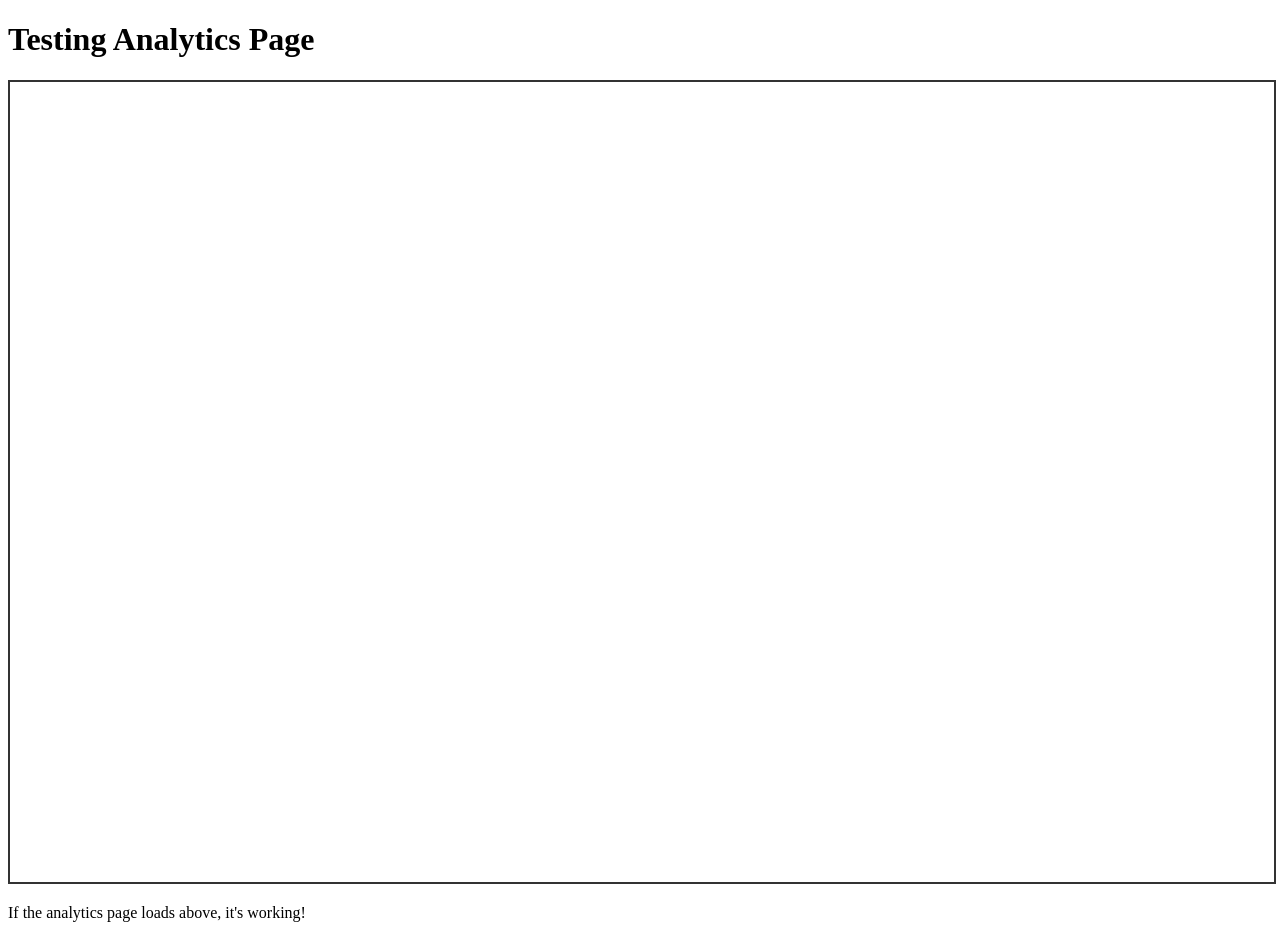
<file: test-analytics.html>
<!DOCTYPE html>
<html>
<head>
    <title>Analytics Test</title>
</head>
<body>
    <h1>Testing Analytics Page</h1>
    <iframe src="http://localhost:3004/analytics" width="100%" height="800px" style="border: 2px solid #333;"></iframe>
    <p>If the analytics page loads above, it's working!</p>
</body>
</html>
</file>
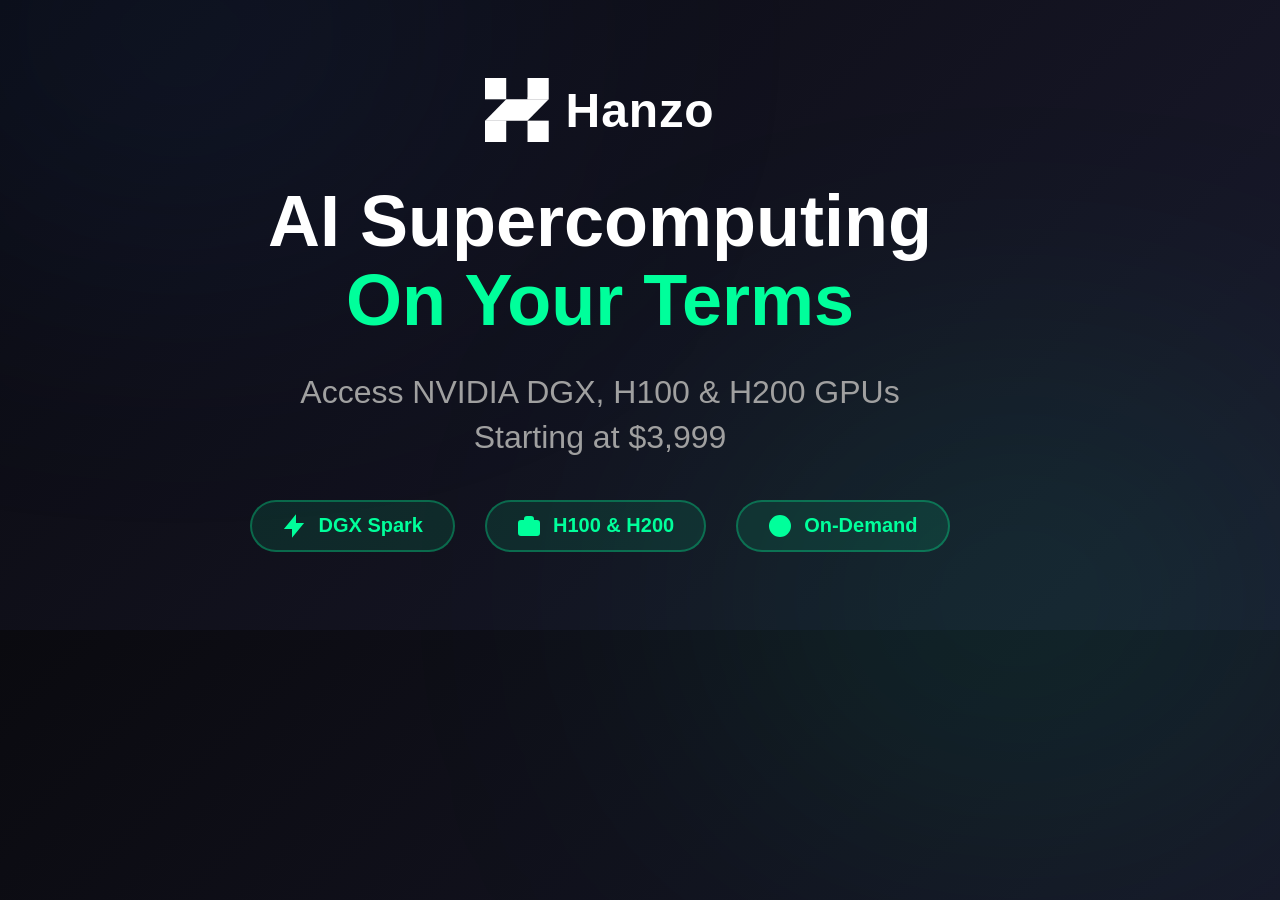
<file: docs/og-image.html>
<!DOCTYPE html>
<html>
<head>
    <meta charset="UTF-8">
    <style>
        * { margin: 0; padding: 0; box-sizing: border-box; }
        body {
            width: 1200px;
            height: 630px;
            background: linear-gradient(135deg, #0a0a0f 0%, #1a1a2e 100%);
            font-family: Zen, -apple-system, BlinkMacSystemFont, "Segoe UI", Roboto, "Helvetica Neue", Arial, sans-serif;
            display: flex;
            align-items: center;
            justify-content: center;
            position: relative;
            overflow: hidden;
        }
        .bg-blur {
            position: absolute;
            border-radius: 50%;
            filter: blur(150px);
        }
        .bg-blur-1 {
            top: -20%;
            left: -10%;
            width: 50%;
            height: 50%;
            background: rgba(45, 106, 227, 0.15);
        }
        .bg-blur-2 {
            bottom: -20%;
            right: -10%;
            width: 50%;
            height: 50%;
            background: rgba(0, 255, 155, 0.15);
        }
        .content {
            position: relative;
            z-index: 10;
            text-align: center;
            padding: 60px;
            max-width: 1000px;
        }
        .logo {
            display: flex;
            align-items: center;
            justify-content: center;
            gap: 16px;
            margin-bottom: 40px;
        }
        .logo svg {
            width: 64px;
            height: 64px;
            fill: white;
        }
        .logo-text {
            font-size: 48px;
            font-weight: 800;
            color: white;
            letter-spacing: 1px;
        }
        .title {
            font-size: 72px;
            font-weight: 800;
            color: white;
            margin-bottom: 30px;
            line-height: 1.1;
        }
        .highlight {
            color: #00ff9b;
        }
        .subtitle {
            font-size: 32px;
            color: #a0a0a0;
            margin-bottom: 40px;
            line-height: 1.4;
        }
        .badges {
            display: flex;
            justify-content: center;
            gap: 30px;
            flex-wrap: wrap;
        }
        .badge {
            background: rgba(0, 255, 155, 0.1);
            border: 2px solid rgba(0, 255, 155, 0.3);
            padding: 12px 30px;
            border-radius: 50px;
            font-size: 20px;
            font-weight: 600;
            color: #00ff9b;
            display: flex;
            align-items: center;
            gap: 12px;
        }
        .badge svg {
            width: 24px;
            height: 24px;
            fill: #00ff9b;
        }
    </style>
</head>
<body>
    <div class="bg-blur bg-blur-1"></div>
    <div class="bg-blur bg-blur-2"></div>

    <div class="content">
        <div class="logo">
            <svg viewBox="0 0 67 67" xmlns="http://www.w3.org/2000/svg">
                <path d="M22.21 67V44.6369H0V67H22.21Z"></path>
                <path d="M0 44.6369L22.21 46.8285V44.6369H0Z" opacity="0.7"></path>
                <path d="M66.7038 22.3184H22.2534L0.0878906 44.6367H44.4634L66.7038 22.3184Z"></path>
                <path d="M22.21 0H0V22.3184H22.21V0Z"></path>
                <path d="M66.7198 0H44.5098V22.3184H66.7198V0Z"></path>
                <path d="M66.6753 22.3185L44.5098 20.0822V22.3185H66.6753Z" opacity="0.7"></path>
                <path d="M66.7198 67V44.6369H44.5098V67H66.7198Z"></path>
            </svg>
            <div class="logo-text">Hanzo</div>
        </div>

        <h1 class="title">
            AI Supercomputing<br>
            <span class="highlight">On Your Terms</span>
        </h1>

        <p class="subtitle">
            Access NVIDIA DGX, H100 & H200 GPUs<br>
            Starting at $3,999
        </p>

        <div class="badges">
            <div class="badge">
                <svg xmlns="http://www.w3.org/2000/svg" viewBox="0 0 24 24" fill="none" stroke="currentColor" stroke-width="2">
                    <path d="M13 10V3L4 14h7v7l9-11h-7z"/>
                </svg>
                DGX Spark
            </div>
            <div class="badge">
                <svg xmlns="http://www.w3.org/2000/svg" viewBox="0 0 24 24" fill="none" stroke="currentColor" stroke-width="2">
                    <rect x="2" y="7" width="20" height="14" rx="2" ry="2"/>
                    <path d="M16 21V5a2 2 0 0 0-2-2h-4a2 2 0 0 0-2 2v16"/>
                </svg>
                H100 & H200
            </div>
            <div class="badge">
                <svg xmlns="http://www.w3.org/2000/svg" viewBox="0 0 24 24" fill="none" stroke="currentColor" stroke-width="2">
                    <circle cx="12" cy="12" r="10"/>
                    <polyline points="12 6 12 12 16 14"/>
                </svg>
                On-Demand
            </div>
        </div>
    </div>
</body>
</html>
</file>
